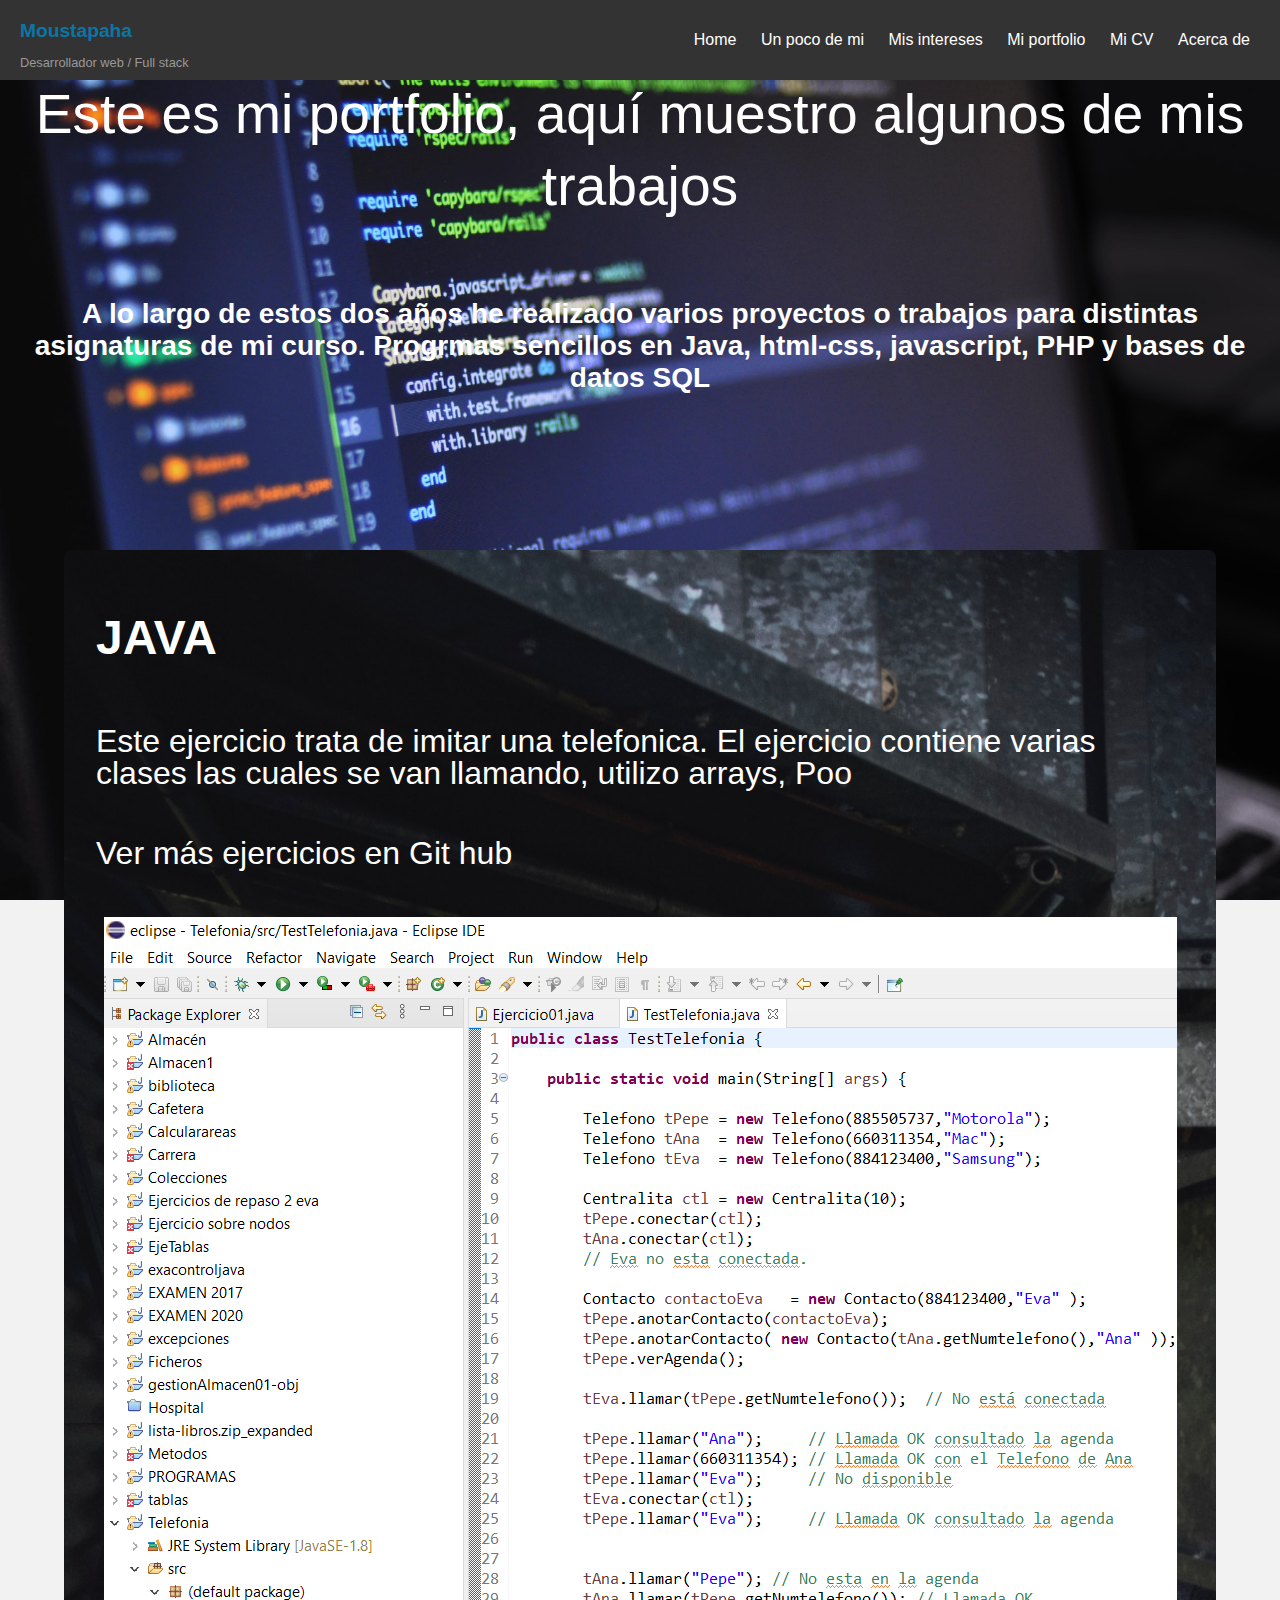
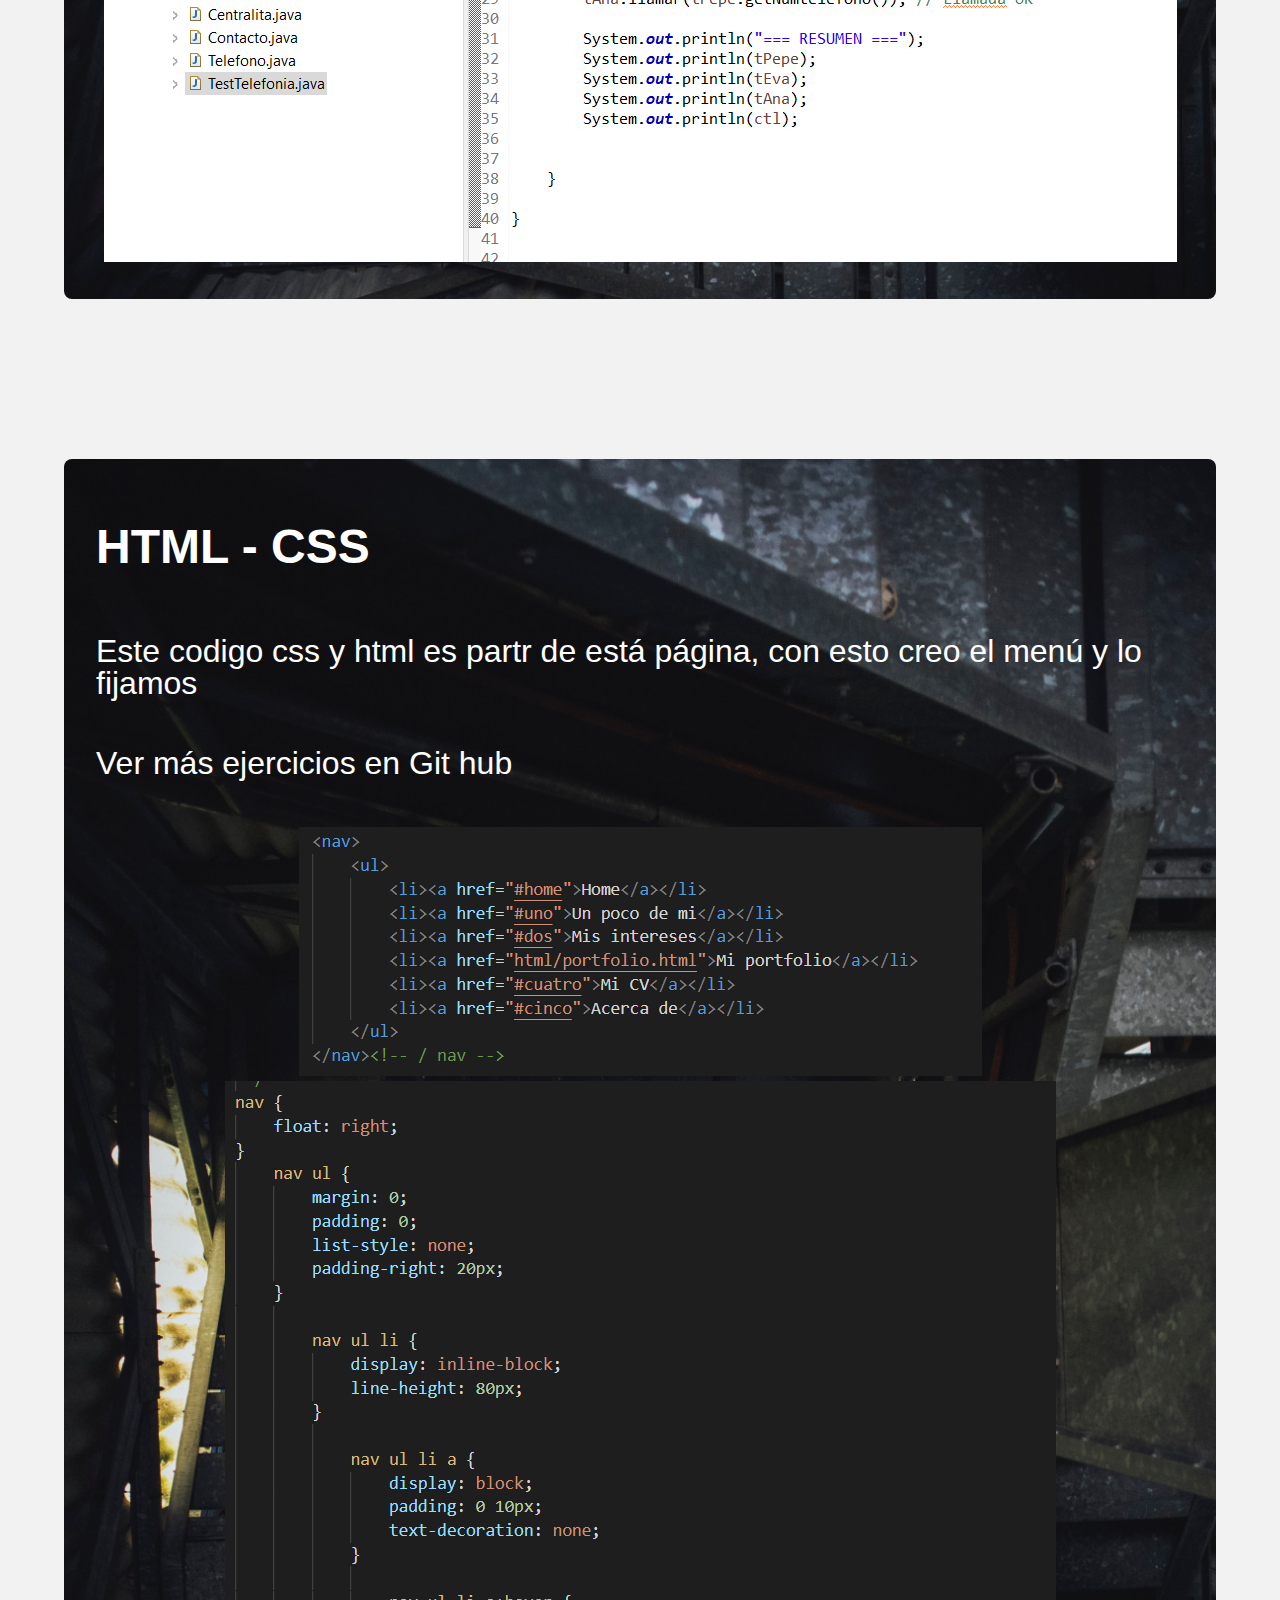
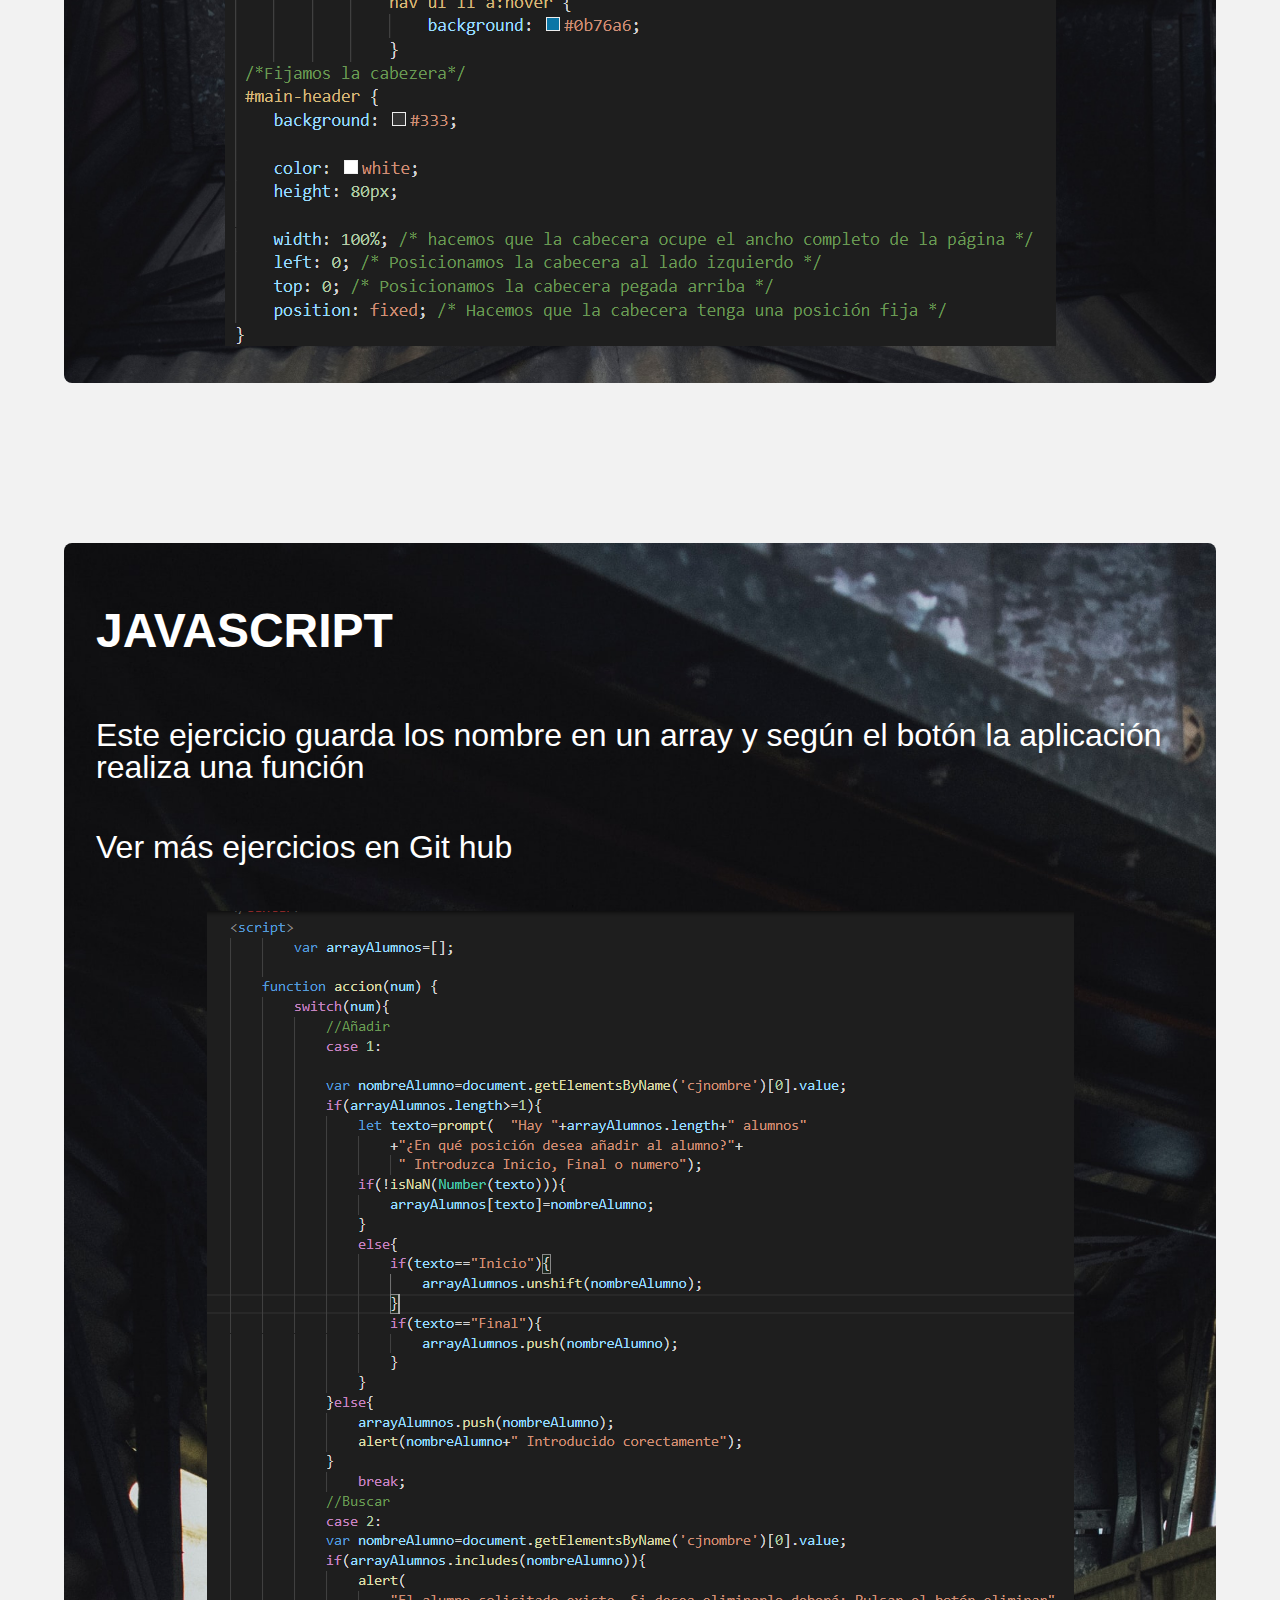
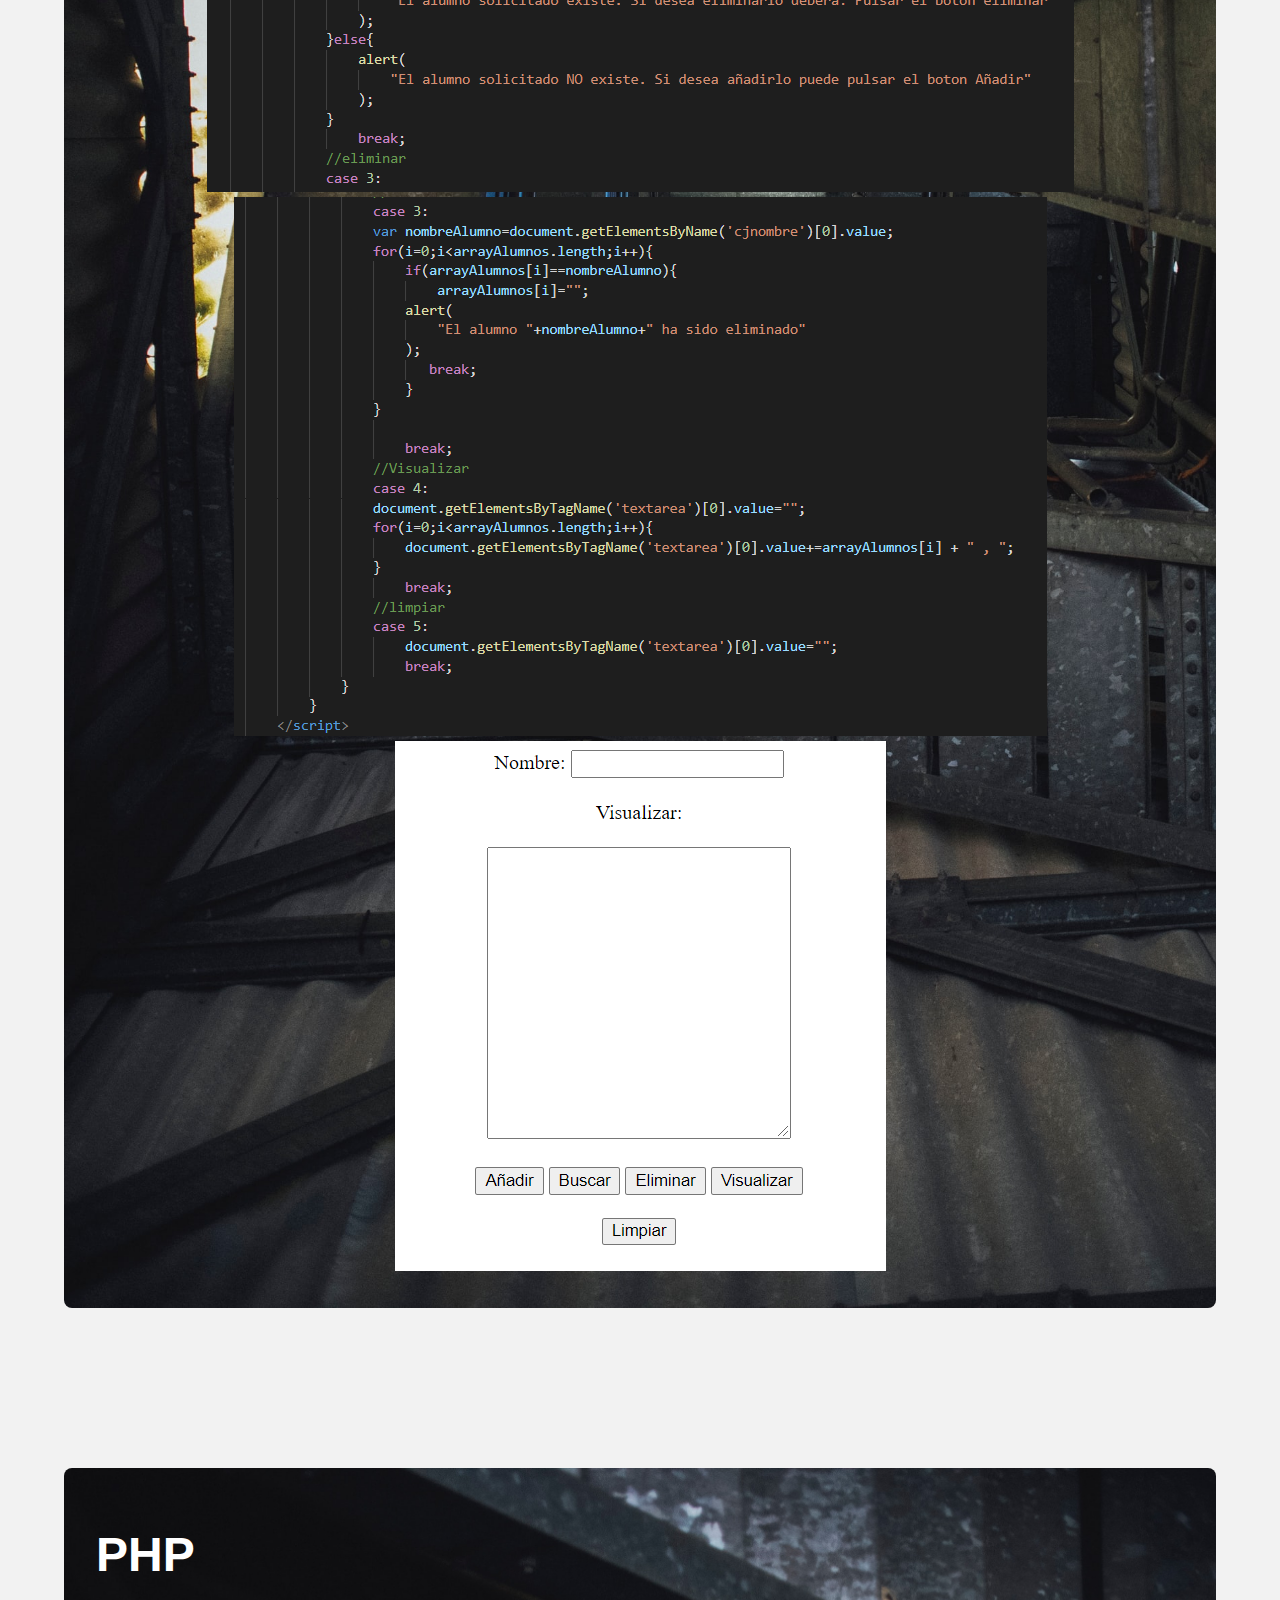
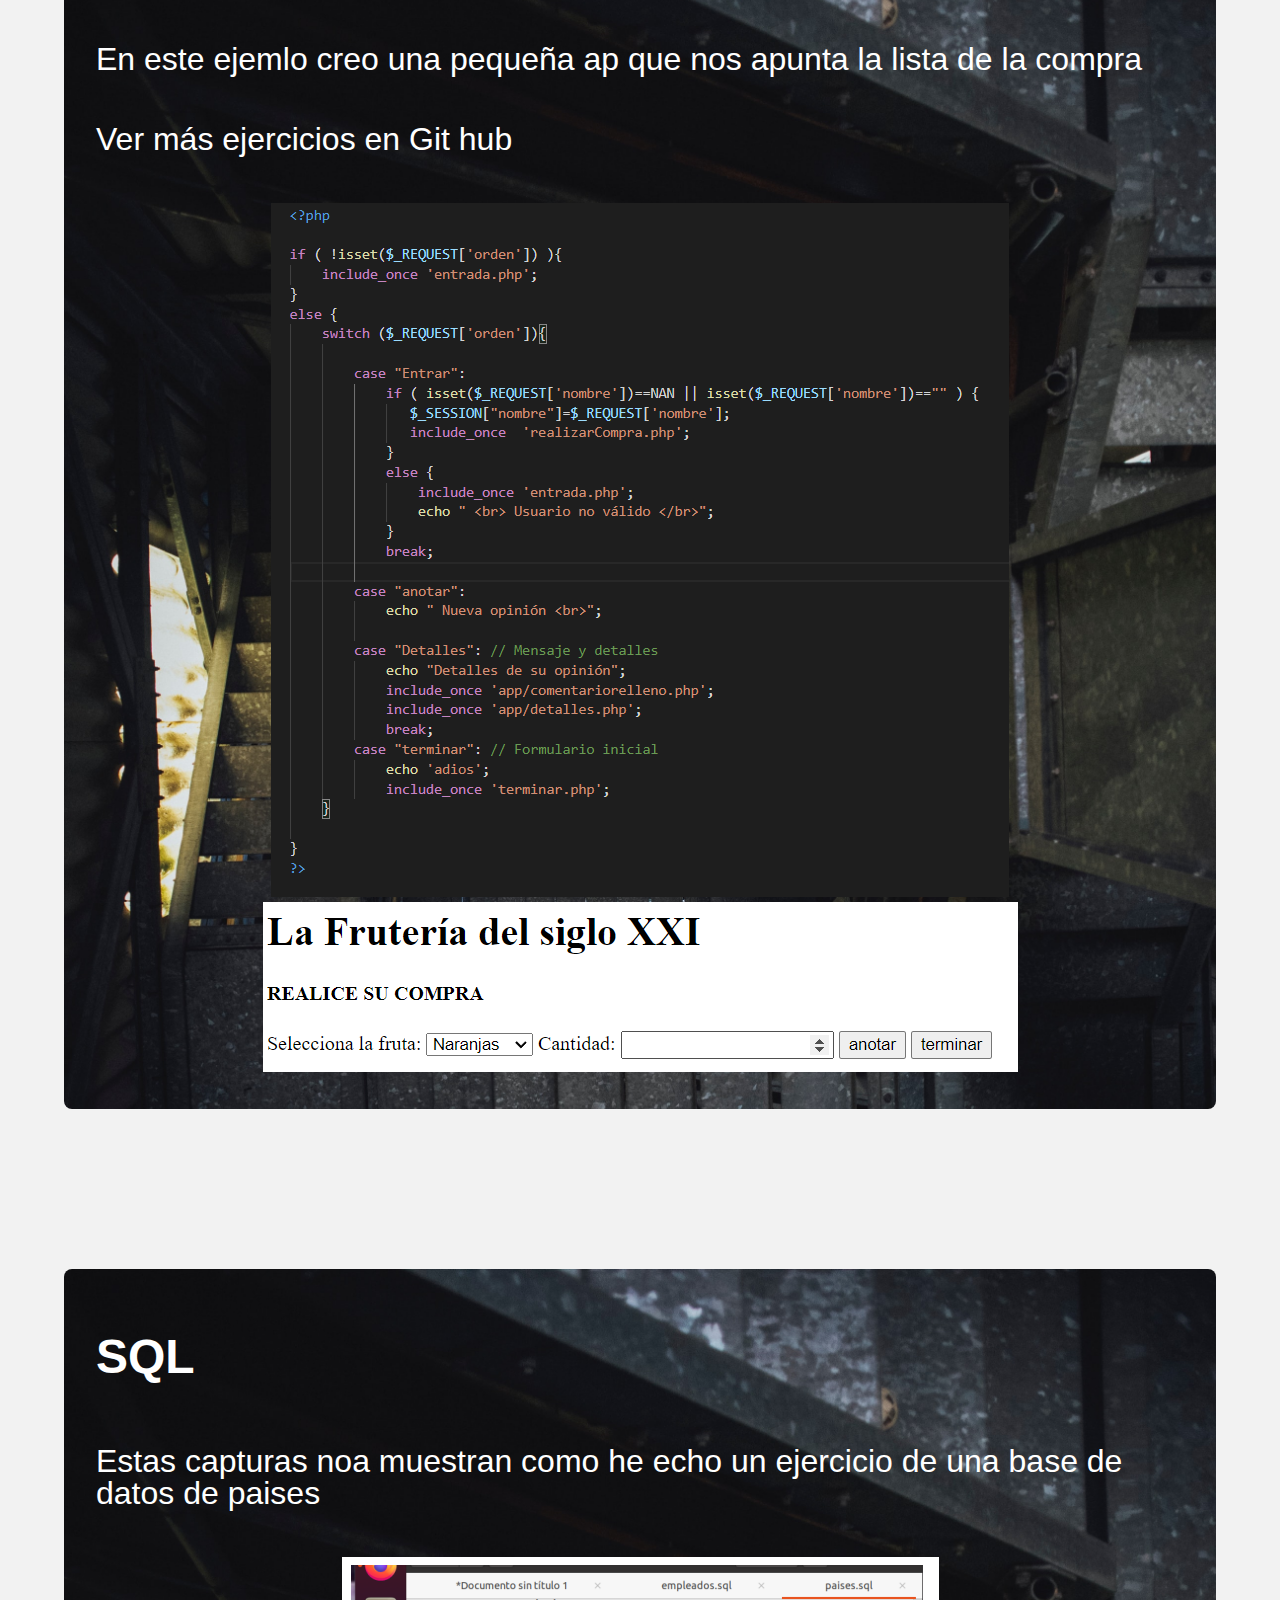
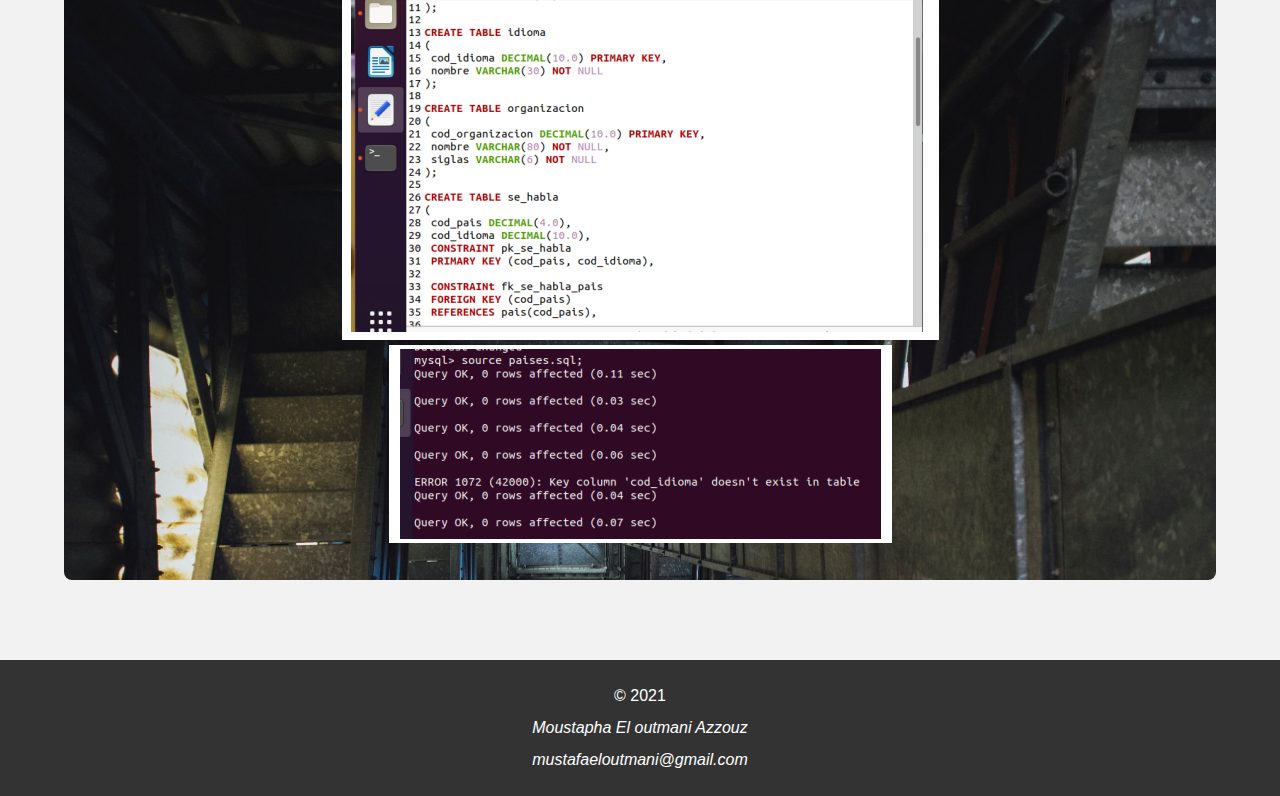
<file: MIPORTFOLIO/html/portfolio.html>
<!DOCTYPE html>
<html lang="en">
<head>
    <meta charset="UTF-8">
    <meta http-equiv="X-UA-Compatible" content="IE=edge">
    <meta name="viewport" content="width=device-width, initial-scale=1.0">
    <link rel="stylesheet" href="../css/estilo-nav.css">
    <link rel="stylesheet" href="../css/estilo.css">
    <link rel="stylesheet" href="../css/estilo-portfolio.css">
    <link rel="stylesheet" href="../css/estilo-responsive.css">
    <title>Portfolio</title>
</head>
<body>
    <header id="main-header">
		
		<a id="logo-header" href="../index.html#home">
			<span class="site-name">Moustapaha</span>
			<span class="site-desc">Desarrollador web / Full stack </span>
		</a> <!-- / #logo-header -->

		<nav>
			<ul>
				<li><a href="../index.html#home">Home</a></li>
				<li><a href="../index.html#uno">Un poco de mi</a></li>
				<li><a href="../index.html#dos">Mis intereses</a></li>
                <li><a href="../index.html#tres">Mi portfolio</a></li>
                <li><a href="../index.html#cuatro">Mi CV</a></li>
                <li><a href="../index.html#cinco">Acerca de</a></li>
            </ul>
		</nav><!-- / nav -->
		
	</header><!-- / #main-header -->
	<main>
    <section id="main-content">
	
		
					<br><br>

					<div class="contenedor">
                        <div id="home">
							<h1>Este es mi portfolio, aquí muestro algunos de mis trabajos</h1><br>
							<h3>A lo largo de estos dos años he realizado varios proyectos o trabajos para distintas asignaturas de mi curso. Progrmas sencillos en Java, html-css, javascript, PHP y bases de datos SQL</h3>
						</div>
					</div>
				</article>
				<!--Comienza la parte extensa-->

				<article>
					<div class="contenido">
						<div id="1" class="descripcion">
							<div class="texto">
								<h2>JAVA</h2><br>
								<p>Este ejercicio trata de imitar una telefonica. El ejercicio contiene varias clases las cuales se van llamando, utilizo arrays, Poo</p>
								<p>Ver más ejercicios en <a href="https://github.com/Mustafa-Elout/JAVA/tree/main/Telefonia/src">Git hub</a></p>
							</div>
			
							<div class="contenedorImg">
								<img src="../img/ejemplo-java.png" alt="foto de código java">
							</div>
						</div>
			
						<div id="2" class="descripcion">
							<div class="texto">
								<h2>HTML - CSS</h2><br>
								<p>Este codigo css y html es partr de está página, con esto creo el menú y lo fijamos</p>
								<p>Ver más ejercicios en <a href="">Git hub</a></p>
							</div>
			
							<div class="contenedorImg">
								<img src="../img/html.png" alt="foto de código html">
								<img src="../img/css.png" alt="foto de código css">
							</div>
						</div>

						<div id="3" class="descripcion">
							<div class="texto">
								<h2>JAVASCRIPT</h2><br>
								<p>Este ejercicio guarda los nombre en un array y según el botón la aplicación realiza una función</p>
								<p>Ver más ejercicios en <a href="https://github.com/Mustafa-Elout/JS/blob/main/CLIENTE-JS-main.zip">Git hub</a></p>
							</div>
			
							<div class="contenedorImg">
								<img src="../img/js-1.png" alt="foto de código html">
								<img src="../img/js-2.png" alt="foto de código css">
								<img src="../img/js-3.png" alt="foto de código css">
							</div>
						</div>

						<div id="4" class="descripcion">
							<div class="texto">
								<h2>PHP</h2><br>
								<p>En este ejemlo creo una pequeña ap que nos apunta la lista de la compra</p>
								<p>Ver más ejercicios en <a href="https://github.com/Mustafa-Elout/Ejercicios-proyecto-PHP">Git hub</a></p>
							</div>
			
							<div class="contenedorImg">
								<img src="../img/PHP-1.png" alt="foto de código html">
								<img src="../img/PHP-2.png" alt="foto de código css">
							</div>
						</div>

						<div id="5" class="descripcion">
							<div class="texto">
								<h2>SQL</h2><br>
								<p>Estas capturas noa muestran como he echo un ejercicio de una base de datos de paises</p>
							</div>
			
							<div class="contenedorImg">
								<img src="../img/SQL-1.png" alt="foto de código html">
								<img src="../img/SQL-2.png" alt="foto de código css">
							</div>
						</div>
						
					</div>
			
			
		</article> <!-- /article -->
	
	</section> <!-- / #main-content -->
	</main>

	
	
	<footer id="main-footer">
		<p>&copy; 2021 </p>
		<address>Moustapha El outmani Azzouz</address>
		<address id="contacto">mustafaeloutmani@gmail.com</address>
	</footer> <!-- / #main-footer -->

	
</body>
</html>
</file>
<file: MIPORTFOLIO/css/estilo-nav.css>
#main-header {
	
	color: white;
	height: 80px;
}	
	#main-header a {
		color: white;
	}

/*
 * Logo
 */
#logo-header {
	float: left;
	padding: 15px 0 0 20px;
	text-decoration: none;
}
	#logo-header:hover {
		color: #0b76a6;
	}
	
	#logo-header .site-name {
		display: block;
		font-weight: 700;
		font-size: 1.2em;
	}
	
	#logo-header .site-desc {
		display: block;
		font-weight: 300;
		font-size: 0.8em;
		color: #999;
	}
	

/*
 * Navegación
 */
nav {
	float: right;
}
	nav ul {
		margin: 0;
		padding: 0;
		list-style: none;
		padding-right: 20px;
	}
	
		nav ul li {
			display: inline-block;
			line-height: 80px;
		}
			
			nav ul li a {
				display: block;
				padding: 0 10px;
				text-decoration: none;
			}
			
				nav ul li a:hover {
					background: #0b76a6;
				}
 /*Fijamos la cabezera*/
 #main-header {
	background: #333;

	color: white;
	height: 80px;
	
	width: 100%; /* hacemos que la cabecera ocupe el ancho completo de la página */
	left: 0; /* Posicionamos la cabecera al lado izquierdo */
	top: 0; /* Posicionamos la cabecera pegada arriba */
	position: fixed; /* Hacemos que la cabecera tenga una posición fija */
}
</file>
<file: MIPORTFOLIO/css/estilo.css>
body {
	margin: 0;
	padding: 0;
	font-family: Helvetica, Arial, sans-serif;
	color: #666;
	background: #f2f2f2; 
	font-size: 1em;
	line-height: 2em;
	
}
.utf8{
	text-decoration: none;
	font-size: 4rem;
}
a{
	text-decoration: none;
	color: white;
}
a:hover{color: blue;}

h1 {
	font-size: 2.3em;
	line-height: 1.3em;
	margin: 15px 0;
	text-align: center;
	font-weight: 300;
}

p {
	margin: 0 0 1.5em 0;
}

img {
	max-width: 100%;
	height: auto;
}


/* Estilo de Pie de página*/
#main-footer {
	background: #333;
	color: white;
	text-align: center;
	padding: 20px;
}
	#main-footer p {
		margin: 0;
	}
	
	#main-footer a {
		color: white;
	}
</file>
<file: MIPORTFOLIO/css/estilo-portfolio.css>
#main-content {
	background-size:cover;
	min-height: 100%;
	width: 100%;
}
#home{
    font-size: 1.5rem;
    text-align: center;
}
#cabezera{
	background-size:cover;
	min-height: 100%;
	color:white;
	text-align: center;
}

	#main-content header,
	#main-content .content {
		padding: 40px;
	}
.contenedor{
    display:flex;
    flex-wrap:wrap;
    flex-direction: row;
    font-size: 2rem;
    justify-content: center;
    color:rgb(255, 255, 255);
}
.elemento{
    
    margin:4rem;
    width:18%;
    color:rgb(255, 255, 0);
    text-align: center;
    font-size:2rem;
    padding: 2rem;
    border-radius: 10%;
    transition: all 0.25s;
}

.elemento:hover{
    transform: translateY(-10px);
}



.contenedor > div:nth-child(2){ background-color: grey; background-image: url("../img/tanger1.jpg"); background-size:cover; min-height: 100%; }
.contenedor > div:nth-child(3){ background-color: grey; background-image: url("../img/toreCepsa.jpg"); background-size:cover; min-height: 100%;  }
.contenedor > div:nth-child(4){ background-color: grey; background-image: url("../img/cafe-código.jpg"); background-size:cover; min-height: 100%; }
.contenedor > div:nth-child(5){ background-color: grey; background-image: url("../img/IMG-20211006-WA0008.jpg"); background-size:cover; min-height: 100%;  }
.contenedor > div:nth-child(6){ background-color: grey; background-image: url("../img/codigo.jpg"); background-size:cover; min-height: 100%; }


.contenido{
    
    display:flex;
    flex-wrap:nowrap;
    flex-direction:column;
 
 
    font-size: 2rem;
    align-items: center;
    
  }
  .descripcion{
    display:grid;
    align-items: center;
    margin: 5rem;
    width:85%;
    color:#FFFFFF;
    font-size:2rem;
    padding: 2rem;
    border-radius: 0.25em;
    grid-template:
    "texto"
    "contenedorImg"
    ;
  }
  .contenedorImg{
      text-align: center;
  }
  #uno>.contenedorImg>img{
    width: 25rem;
    border-radius: 0.5em;
    }
  #dos>.contenedorImg>img{
        width: 25rem;
        border-radius: 0.5em;
    }
    #tres>.contenedorImg>img{
        font-size: 4rem;
        background-color: blue ;
        border-radius: 0.5em;
    }
    #cuatro>.contenedorImg>img{
        width: 15rem;
        border-radius: 0.5em;
    }
    #cinco>.contenedorImg>img{
        width: 25rem;
        border-radius: 0.5em;
    }
  .contenido > div:nth-child(1){background-color: grey; background-image: url("../img/escaleras.jpg"); background-size:cover; min-height: 100%; margin-top: 8rem;}
  .contenido > div:nth-child(2){background-color: grey; background-image: url("../img/escaleras.jpg"); background-size:cover; min-height: 100%; }
  .contenido > div:nth-child(3){background-color: grey; background-image: url("../img/escaleras.jpg"); background-size:cover; min-height: 100%; }
  .contenido > div:nth-child(4){background-color: grey; background-image: url("../img/escaleras.jpg"); background-size:cover; min-height: 100%; }
  .contenido > div:nth-child(5){background-color: grey; background-image: url("../img/escaleras.jpg"); background-size:cover; min-height: 100%; }
#main-content{
    background-image: url("../img/codigo.jpg");
	background-size:cover;
    background-attachment: fixed;
}
</file>
<file: MIPORTFOLIO/css/estilo-responsive.css>
@media all and (max-width: 1070px) {
    #home{
        font-size: 1.35rem;
    }
}
@media all and (max-width:1000px) {

     .elemento{
     width:50%;
    }
    #home{
        font-size: 1.25rem;
    }
.descripcion{
    display:grid;
  
    grid-template:
    "texto"
    "contenedorImg"
    ;
  }
}
@media all and (max-width: 990px) {

    #home{
        font-size: 0.85rem;
    }
}

@media all and (max-width: 900px) {

    #home{
        font-size: 1rem;
    }
    .elemento:hover{
        transform: translateX(-10px);
    }
}
@media all and (max-width: 850px) {
    /* Estilos para anchos
    menores a 850px */
    header {
        font-size: 15px;
     }
     .elemento{
     width:50%;
    }
    #home{
        font-size: 0.85rem;
    }
}
@media all and (max-width: 767px) {
    /* Estilos para anchos
    menores a px */
    header {
        font-size: 12px;
     }
}

@media all and (max-width: 680px) {
    /* Estilos para anchos
    menores a px */
    header {
        font-size: 11px;
     }
}
@media all and (max-width: 600px) {
    /* Estilos para anchos
    menores a px */
    header {
        font-size: 9px;
     }
}
@media all and (max-width: 680px) {
    /* Estilos para anchos
    menores a px */
    header {
        font-size: 8px;
     }
}
</file>
